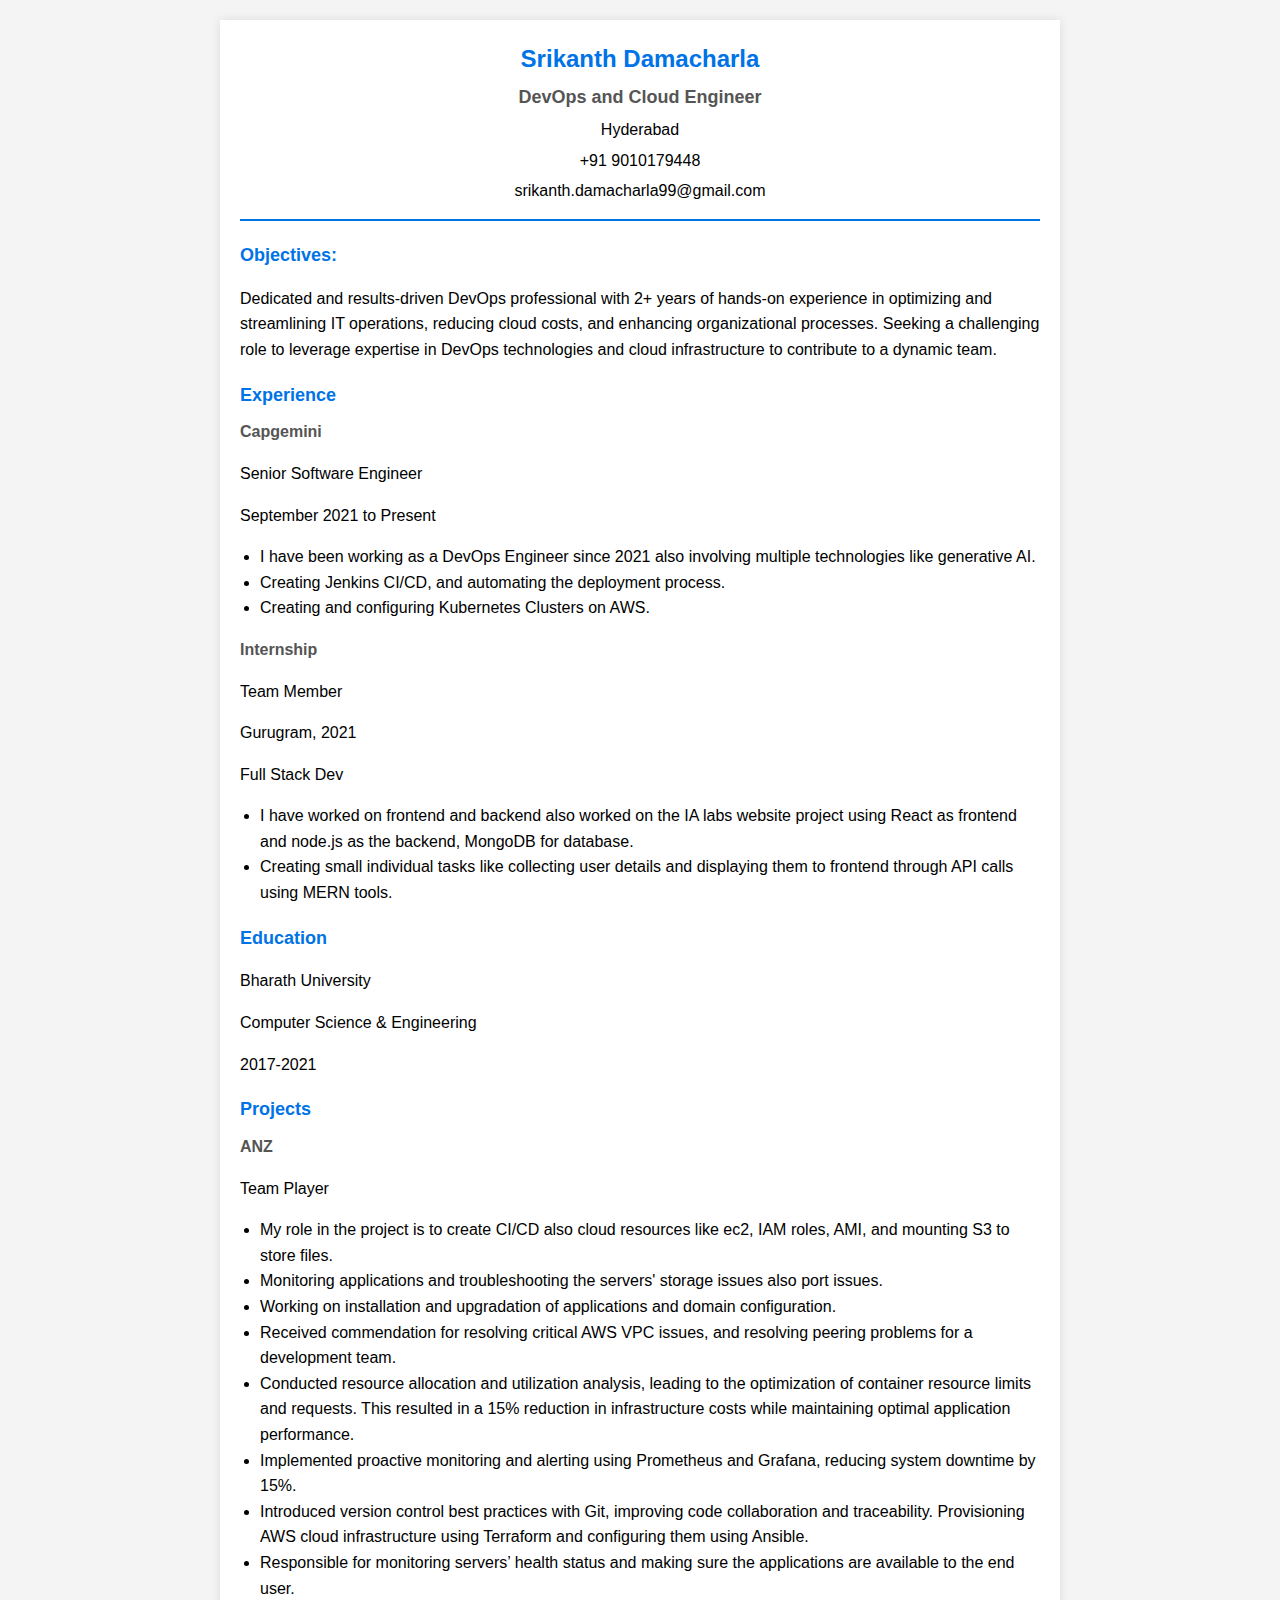
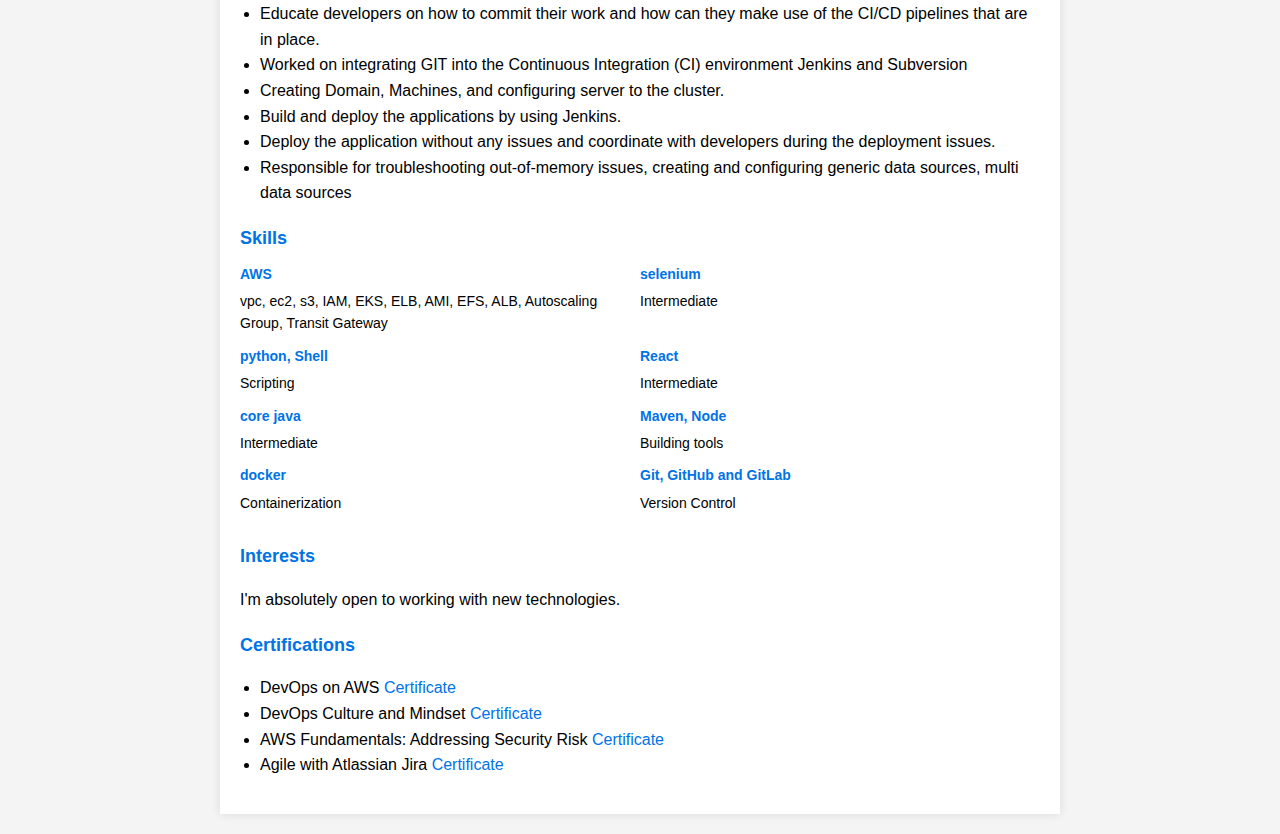
<file: index.html>
<!DOCTYPE html>
<html lang="en">
  <head>
    <meta charset="UTF-8" />
    <meta name="viewport" content="width=device-width, initial-scale=1.0" />
    <title>Srikanth Damacharla Resume</title>
  </head>
  <body
    style="
      font-family: Arial, sans-serif;
      line-height: 1.6;
      margin: 0;
      padding: 0;
      background-color: #f4f4f4;
    "
  >
    <div
      style="
        width: 80%;
        max-width: 800px;
        margin: 20px auto;
        background: white;
        padding: 20px;
        box-shadow: 0 0 10px rgba(0, 0, 0, 0.1);
      "
    >
      <header
        style="
          text-align: center;
          border-bottom: 2px solid #0073e6;
          margin-bottom: 20px;
          padding-bottom: 10px;
        "
      >
        <h1 style="margin: 0; font-size: 24px; color: #0073e6">
          Srikanth Damacharla
        </h1>
        <h2 style="margin: 5px 0; font-size: 18px; color: #555">
          DevOps and Cloud Engineer
        </h2>
        <div style="margin: 5px 0">
          <p style="margin: 5px 0">Hyderabad</p>
          <p style="margin: 5px 0">+91 9010179448</p>
          <p style="margin: 5px 0">srikanth.damacharla99@gmail.com</p>
        </div>
      </header>
      <section>
        <h3 style="font-size: 18px; margin-bottom: 10px; color: #0073e6">
          Objectives:
        </h3>
        <p>
          Dedicated and results-driven DevOps professional with 2+ years of
          hands-on experience in optimizing and streamlining IT operations,
          reducing cloud costs, and enhancing organizational processes. Seeking
          a challenging role to leverage expertise in DevOps technologies and
          cloud infrastructure to contribute to a dynamic team.
        </p>
      </section>
      <section>
        <h3 style="font-size: 18px; margin-bottom: 10px; color: #0073e6">
          Experience
        </h3>
        <div style="margin-bottom: 15px">
          <h4 style="margin: 0; font-size: 16px; color: #555">Capgemini</h4>
          <p>Senior Software Engineer</p>
          <p>September 2021 to Present</p>
          <ul style="padding-left: 20px">
            <li>
              I have been working as a DevOps Engineer since 2021 also involving
              multiple technologies like generative AI.
            </li>
            <li>
              Creating Jenkins CI/CD, and automating the deployment process.
            </li>
            <li>Creating and configuring Kubernetes Clusters on AWS.</li>
          </ul>
        </div>
        <div style="margin-bottom: 15px">
          <h4 style="margin: 0; font-size: 16px; color: #555">Internship</h4>
          <p>Team Member</p>
          <p>Gurugram, 2021</p>
          <p>Full Stack Dev</p>
          <ul style="padding-left: 20px">
            <li>
              I have worked on frontend and backend also worked on the IA labs
              website project using React as frontend and node.js as the
              backend, MongoDB for database.
            </li>
            <li>
              Creating small individual tasks like collecting user details and
              displaying them to frontend through API calls using MERN tools.
            </li>
          </ul>
        </div>
      </section>
      <section>
        <h3 style="font-size: 18px; margin-bottom: 10px; color: #0073e6">
          Education
        </h3>
        <p>Bharath University</p>
        <p>Computer Science & Engineering</p>
        <p>2017-2021</p>
      </section>
      <section>
        <h3 style="font-size: 18px; margin-bottom: 10px; color: #0073e6">
          Projects
        </h3>
        <div style="margin-bottom: 15px">
          <h4 style="margin: 0; font-size: 16px; color: #555">ANZ</h4>
          <p>Team Player</p>
          <ul style="padding-left: 20px">
            <li>
              My role in the project is to create CI/CD also cloud resources
              like ec2, IAM roles, AMI, and mounting S3 to store files.
            </li>
            <li>
              Monitoring applications and troubleshooting the servers' storage
              issues also port issues.
            </li>
            <li>
              Working on installation and upgradation of applications and domain
              configuration.
            </li>
            <li>
              Received commendation for resolving critical AWS VPC issues, and
              resolving peering problems for a development team.
            </li>
            <li>
              Conducted resource allocation and utilization analysis, leading to
              the optimization of container resource limits and requests. This
              resulted in a 15% reduction in infrastructure costs while
              maintaining optimal application performance.
            </li>
            <li>
              Implemented proactive monitoring and alerting using Prometheus and
              Grafana, reducing system downtime by 15%.
            </li>
            <li>
              Introduced version control best practices with Git, improving code
              collaboration and traceability. Provisioning AWS cloud
              infrastructure using Terraform and configuring them using Ansible.
            </li>
            <li>
              Responsible for monitoring servers’ health status and making sure
              the applications are available to the end user.
            </li>
            <li>
              Educate developers on how to commit their work and how can they
              make use of the CI/CD pipelines that are in place.
            </li>
            <li>
              Worked on integrating GIT into the Continuous Integration (CI)
              environment Jenkins and Subversion
            </li>
            <li>
              Creating Domain, Machines, and configuring server to the cluster.
            </li>
            <li>Build and deploy the applications by using Jenkins.</li>
            <li>
              Deploy the application without any issues and coordinate with
              developers during the deployment issues.
            </li>
            <li>
              Responsible for troubleshooting out-of-memory issues, creating and
              configuring generic data sources, multi data sources
            </li>
          </ul>
        </div>
      </section>
      <section>
        <h3 style="font-size: 18px; margin-bottom: 10px; color: #0073e6">
          Skills
        </h3>
        <div style="display: flex; flex-wrap: wrap">
          <div style="width: 50%; margin-bottom: 10px">
            <h4 style="margin: 0; font-size: 14px; color: #0073e6">AWS</h4>
            <p style="margin: 5px 0 0 0; font-size: 14px">
              vpc, ec2, s3, IAM, EKS, ELB, AMI, EFS, ALB, Autoscaling Group,
              Transit Gateway
            </p>
          </div>
          <div style="width: 50%; margin-bottom: 10px">
            <h4 style="margin: 0; font-size: 14px; color: #0073e6">selenium</h4>
            <p style="margin: 5px 0 0 0; font-size: 14px">Intermediate</p>
          </div>
          <div style="width: 50%; margin-bottom: 10px">
            <h4 style="margin: 0; font-size: 14px; color: #0073e6">
              python, Shell
            </h4>
            <p style="margin: 5px 0 0 0; font-size: 14px">Scripting</p>
          </div>
          <div style="width: 50%; margin-bottom: 10px">
            <h4 style="margin: 0; font-size: 14px; color: #0073e6">React</h4>
            <p style="margin: 5px 0 0 0; font-size: 14px">Intermediate</p>
          </div>
          <div style="width: 50%; margin-bottom: 10px">
            <h4 style="margin: 0; font-size: 14px; color: #0073e6">
              core java
            </h4>
            <p style="margin: 5px 0 0 0; font-size: 14px">Intermediate</p>
          </div>
          <div style="width: 50%; margin-bottom: 10px">
            <h4 style="margin: 0; font-size: 14px; color: #0073e6">
              Maven, Node
            </h4>
            <p style="margin: 5px 0 0 0; font-size: 14px">Building tools</p>
          </div>
          <div style="width: 50%; margin-bottom: 10px">
            <h4 style="margin: 0; font-size: 14px; color: #0073e6">docker</h4>
            <p style="margin: 5px 0 0 0; font-size: 14px">Containerization</p>
          </div>
          <div style="width: 50%; margin-bottom: 10px">
            <h4 style="margin: 0; font-size: 14px; color: #0073e6">
              Git, GitHub and GitLab
            </h4>
            <p style="margin: 5px 0 0 0; font-size: 14px">Version Control</p>
          </div>
        </div>
      </section>
      <section>
        <h3 style="font-size: 18px; margin-bottom: 10px; color: #0073e6">
          Interests
        </h3>
        <p>I'm absolutely open to working with new technologies.</p>
      </section>
      <section>
        <h3 style="font-size: 18px; margin-bottom: 10px; color: #0073e6">
          Certifications
        </h3>
        <ul style="padding-left: 20px">
          <li>
            DevOps on AWS
            <a
              href="https://www.coursera.org/account/accomplishments/specialization/certificate/PQSKAMS7Q7MH"
              style="color: #0073e6; text-decoration: none"
              >Certificate</a
            >
          </li>
          <li>
            DevOps Culture and Mindset
            <a
              href="https://www.coursera.org/account/accomplishments/certificate/JU68LPZ8M4VZ"
              style="color: #0073e6; text-decoration: none"
              >Certificate</a
            >
          </li>
          <li>
            AWS Fundamentals: Addressing Security Risk
            <a
              href="https://www.coursera.org/account/accomplishments/certificate/4PCUXYEBKYNR"
              style="color: #0073e6; text-decoration: none"
              >Certificate</a
            >
          </li>
          <li>
            Agile with Atlassian Jira
            <a
              href="https://www.coursera.org/account/accomplishments/certificate/Y7CF8LL6W7YD"
              style="color: #0073e6; text-decoration: none"
              >Certificate</a
            >
          </li>
        </ul>
      </section>
    </div>
  </body>
</html>
</file>
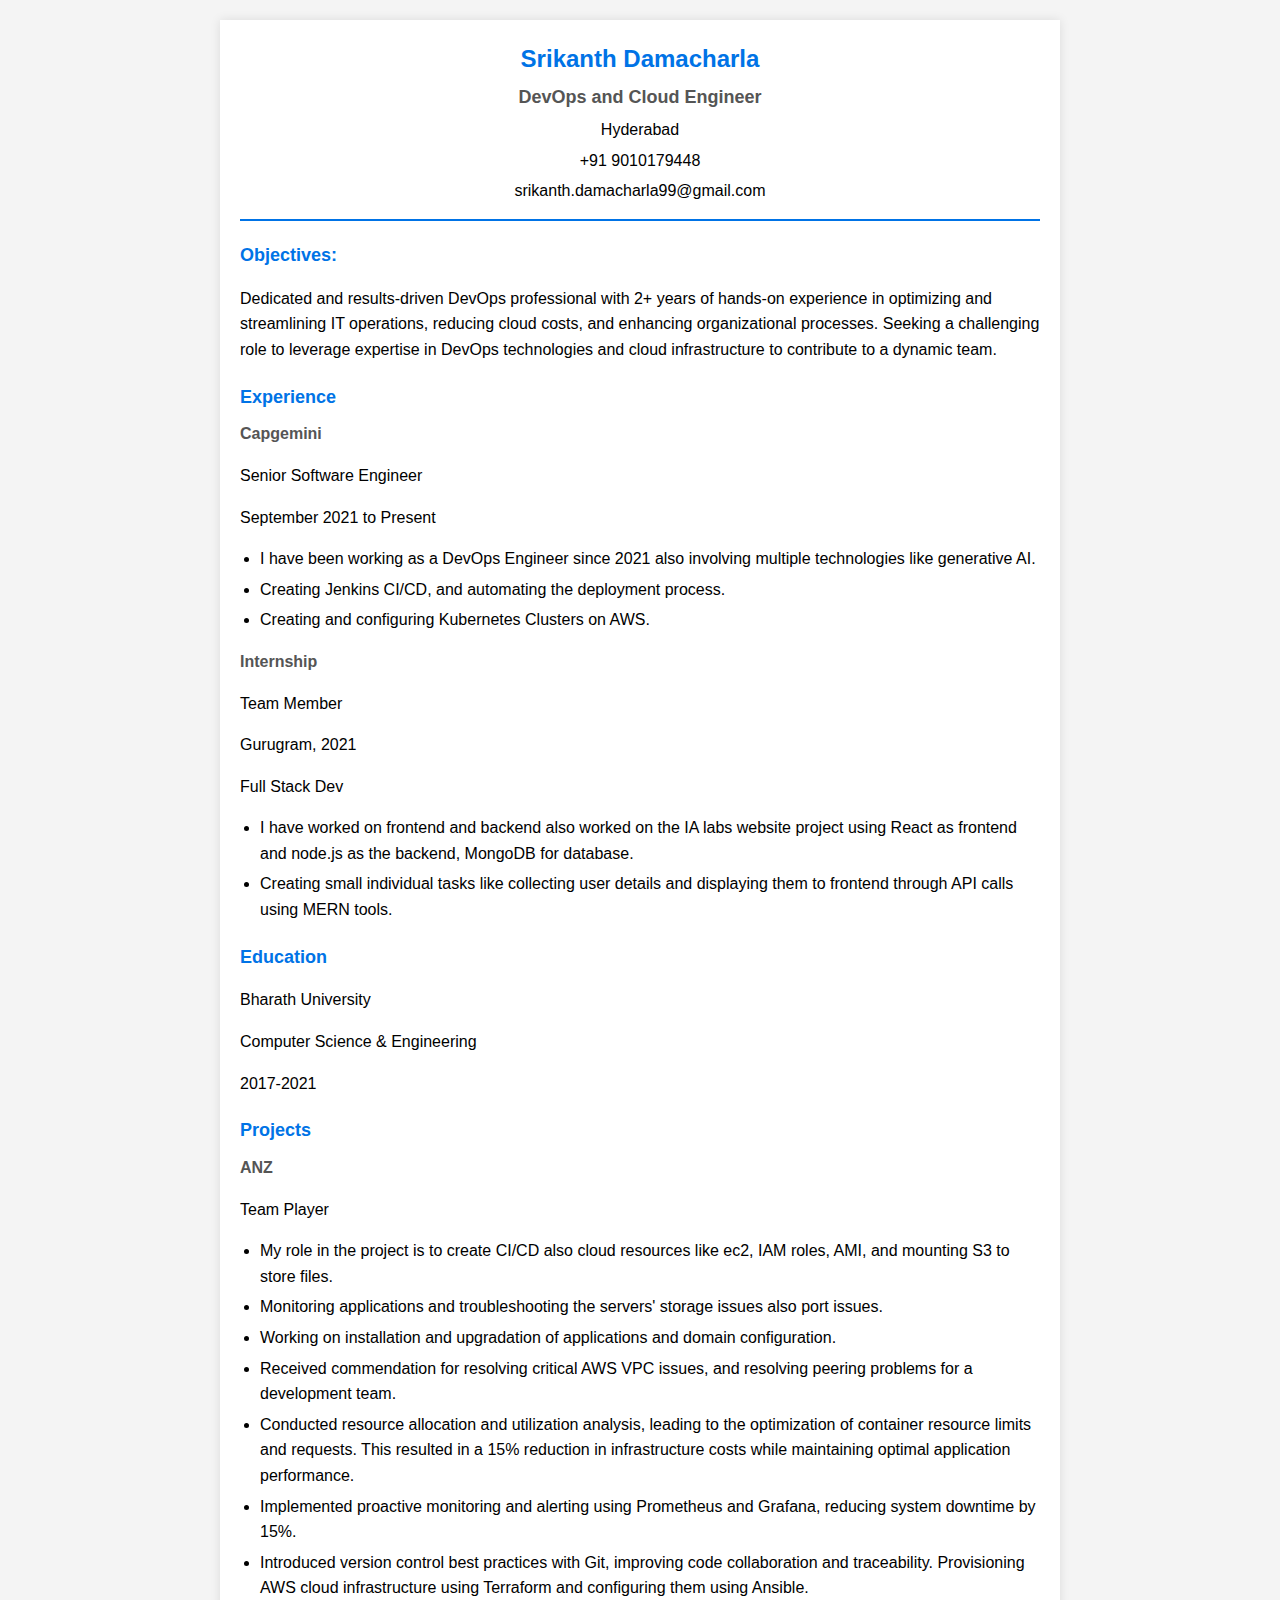
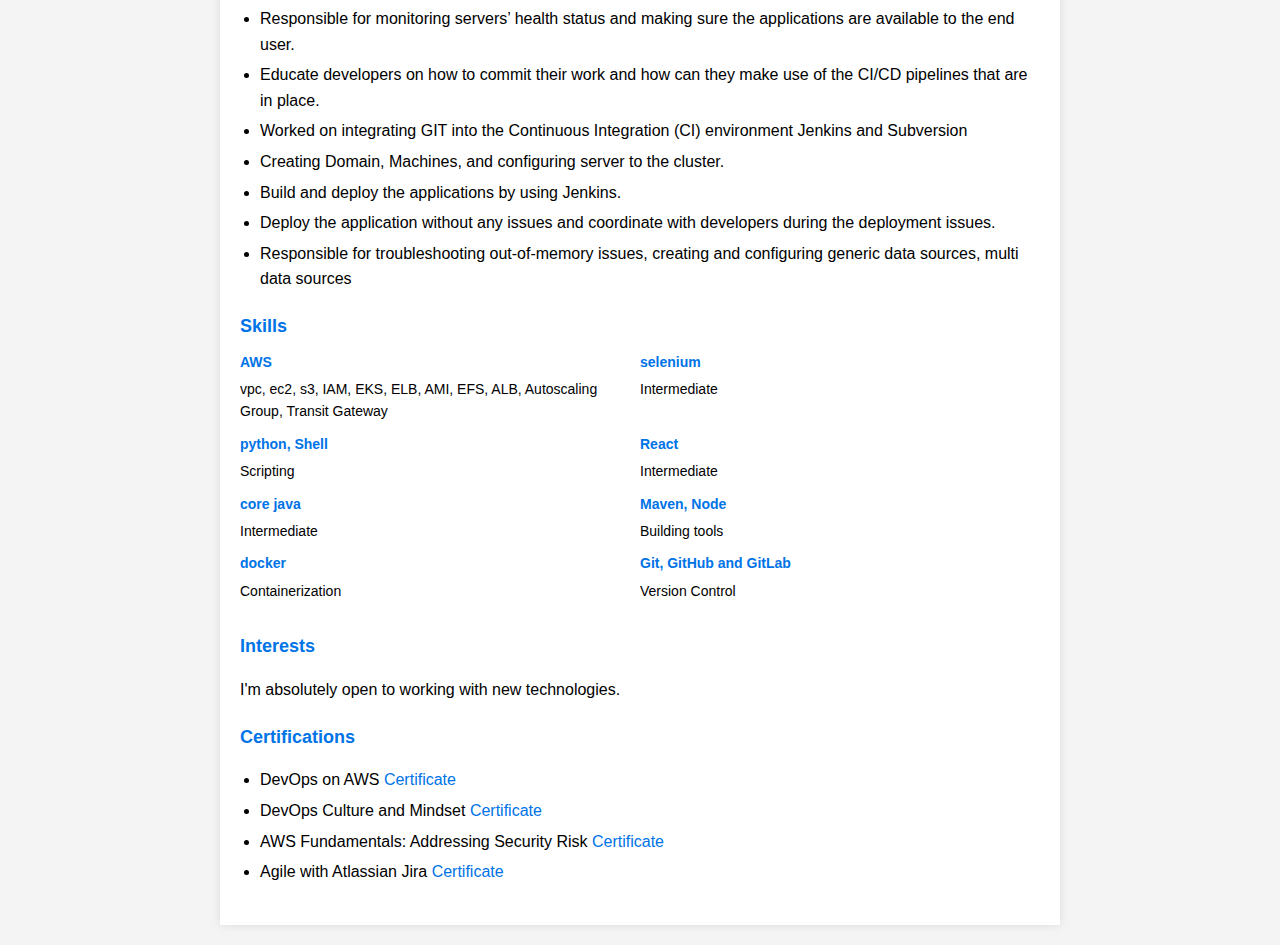
<file: demo.html>
<!DOCTYPE html>
<html lang="en">
  <head>
    <meta charset="UTF-8" />
    <meta name="viewport" content="width=device-width, initial-scale=1.0" />
    <title>Srikanth Damacharla Resume</title>
    <link rel="stylesheet" href="styles.css" />
  </head>
  <body>
    <div class="resume">
      <header>
        <h1>Srikanth Damacharla</h1>
        <h2>DevOps and Cloud Engineer</h2>
        <div class="contact">
          <p>Hyderabad</p>
          <p>+91 9010179448</p>
          <p>srikanth.damacharla99@gmail.com</p>
        </div>
      </header>
      <section>
        <h3>Objectives:</h3>
        <p>
          Dedicated and results-driven DevOps professional with 2+ years of
          hands-on experience in optimizing and streamlining IT operations,
          reducing cloud costs, and enhancing organizational processes. Seeking
          a challenging role to leverage expertise in DevOps technologies and
          cloud infrastructure to contribute to a dynamic team.
        </p>
      </section>
      <section>
        <h3>Experience</h3>
        <div class="job">
          <h4>Capgemini</h4>
          <p>Senior Software Engineer</p>
          <p>September 2021 to Present</p>
          <ul>
            <li>
              I have been working as a DevOps Engineer since 2021 also involving
              multiple technologies like generative AI.
            </li>
            <li>
              Creating Jenkins CI/CD, and automating the deployment process.
            </li>
            <li>Creating and configuring Kubernetes Clusters on AWS.</li>
          </ul>
        </div>
        <div class="job">
          <h4>Internship</h4>
          <p>Team Member</p>
          <p>Gurugram, 2021</p>
          <p>Full Stack Dev</p>
          <ul>
            <li>
              I have worked on frontend and backend also worked on the IA labs
              website project using React as frontend and node.js as the
              backend, MongoDB for database.
            </li>
            <li>
              Creating small individual tasks like collecting user details and
              displaying them to frontend through API calls using MERN tools.
            </li>
          </ul>
        </div>
      </section>
      <section>
        <h3>Education</h3>
        <p>Bharath University</p>
        <p>Computer Science & Engineering</p>
        <p>2017-2021</p>
      </section>
      <section>
        <h3>Projects</h3>
        <div class="project">
          <h4>ANZ</h4>
          <p>Team Player</p>
          <ul>
            <li>
              My role in the project is to create CI/CD also cloud resources
              like ec2, IAM roles, AMI, and mounting S3 to store files.
            </li>
            <li>
              Monitoring applications and troubleshooting the servers' storage
              issues also port issues.
            </li>
            <li>
              Working on installation and upgradation of applications and domain
              configuration.
            </li>
            <li>
              Received commendation for resolving critical AWS VPC issues, and
              resolving peering problems for a development team.
            </li>
            <li>
              Conducted resource allocation and utilization analysis, leading to
              the optimization of container resource limits and requests. This
              resulted in a 15% reduction in infrastructure costs while
              maintaining optimal application performance.
            </li>
            <li>
              Implemented proactive monitoring and alerting using Prometheus and
              Grafana, reducing system downtime by 15%.
            </li>
            <li>
              Introduced version control best practices with Git, improving code
              collaboration and traceability. Provisioning AWS cloud
              infrastructure using Terraform and configuring them using Ansible.
            </li>
            <li>
              Responsible for monitoring servers’ health status and making sure
              the applications are available to the end user.
            </li>
            <li>
              Educate developers on how to commit their work and how can they
              make use of the CI/CD pipelines that are in place.
            </li>
            <li>
              Worked on integrating GIT into the Continuous Integration (CI)
              environment Jenkins and Subversion
            </li>
            <li>
              Creating Domain, Machines, and configuring server to the cluster.
            </li>
            <li>Build and deploy the applications by using Jenkins.</li>
            <li>
              Deploy the application without any issues and coordinate with
              developers during the deployment issues.
            </li>
            <li>
              Responsible for troubleshooting out-of-memory issues, creating and
              configuring generic data sources, multi data sources
            </li>
          </ul>
        </div>
      </section>
      <section>
        <h3>Skills</h3>
        <div class="skills">
          <div>
            <h4>AWS</h4>
            <p>
              vpc, ec2, s3, IAM, EKS, ELB, AMI, EFS, ALB, Autoscaling Group,
              Transit Gateway
            </p>
          </div>
          <div>
            <h4>selenium</h4>
            <p>Intermediate</p>
          </div>
          <div>
            <h4>python, Shell</h4>
            <p>Scripting</p>
          </div>
          <div>
            <h4>React</h4>
            <p>Intermediate</p>
          </div>
          <div>
            <h4>core java</h4>
            <p>Intermediate</p>
          </div>
          <div>
            <h4>Maven, Node</h4>
            <p>Building tools</p>
          </div>
          <div>
            <h4>docker</h4>
            <p>Containerization</p>
          </div>
          <div>
            <h4>Git, GitHub and GitLab</h4>
            <p>Version Control</p>
          </div>
        </div>
      </section>
      <section>
        <h3>Interests</h3>
        <p>I'm absolutely open to working with new technologies.</p>
      </section>
      <section>
        <h3>Certifications</h3>
        <ul>
          <li>
            DevOps on AWS
            <a
              href="https://www.coursera.org/account/accomplishments/specialization/certificate/PQSKAMS7Q7MH"
              >Certificate</a
            >
          </li>
          <li>
            DevOps Culture and Mindset
            <a
              href="https://www.coursera.org/account/accomplishments/certificate/JU68LPZ8M4VZ"
              >Certificate</a
            >
          </li>
          <li>
            AWS Fundamentals: Addressing Security Risk
            <a
              href="https://www.coursera.org/account/accomplishments/certificate/4PCUXYEBKYNR"
              >Certificate</a
            >
          </li>
          <li>
            Agile with Atlassian Jira
            <a
              href="https://www.coursera.org/account/accomplishments/certificate/Y7CF8LL6W7YD"
              >Certificate</a
            >
          </li>
        </ul>
      </section>
    </div>
  </body>
</html>
</file>
<file: styles.css>
body {
    font-family: Arial, sans-serif;
    line-height: 1.6;
    margin: 0;
    padding: 0;
    background-color: #f4f4f4;
}

.resume {
    width: 80%;
    max-width: 800px;
    margin: 20px auto;
    background: white;
    padding: 20px;
    box-shadow: 0 0 10px rgba(0, 0, 0, 0.1);
}

header {
    text-align: center;
    border-bottom: 2px solid #0073e6;
    margin-bottom: 20px;
    padding-bottom: 10px;
}

header h1 {
    margin: 0;
    font-size: 24px;
    color: #0073e6;
}

header h2 {
    margin: 5px 0;
    font-size: 18px;
    color: #555;
}

header .contact p {
    margin: 5px 0;
}

section {
    margin-bottom: 20px;
}

section h3 {
    font-size: 18px;
    margin-bottom: 10px;
    color: #0073e6;
}

.job, .project {
    margin-bottom: 15px;
}

.job h4, .project h4 {
    margin: 0;
    font-size: 16px;
    color: #555;
}

.skills {
    display: flex;
    flex-wrap: wrap;
}

.skills > div {
    width: 50%;
    margin-bottom: 10px;
}

.skills h4 {
    margin: 0;
    font-size: 14px;
    color: #0073e6;
}

.skills p {
    margin: 5px 0 0 0;
    font-size: 14px;
}

ul {
    padding-left: 20px;
}

ul li {
    margin-bottom: 5px;
}

a {
    color: #0073e6;
    text-decoration: none;
}
</file>
